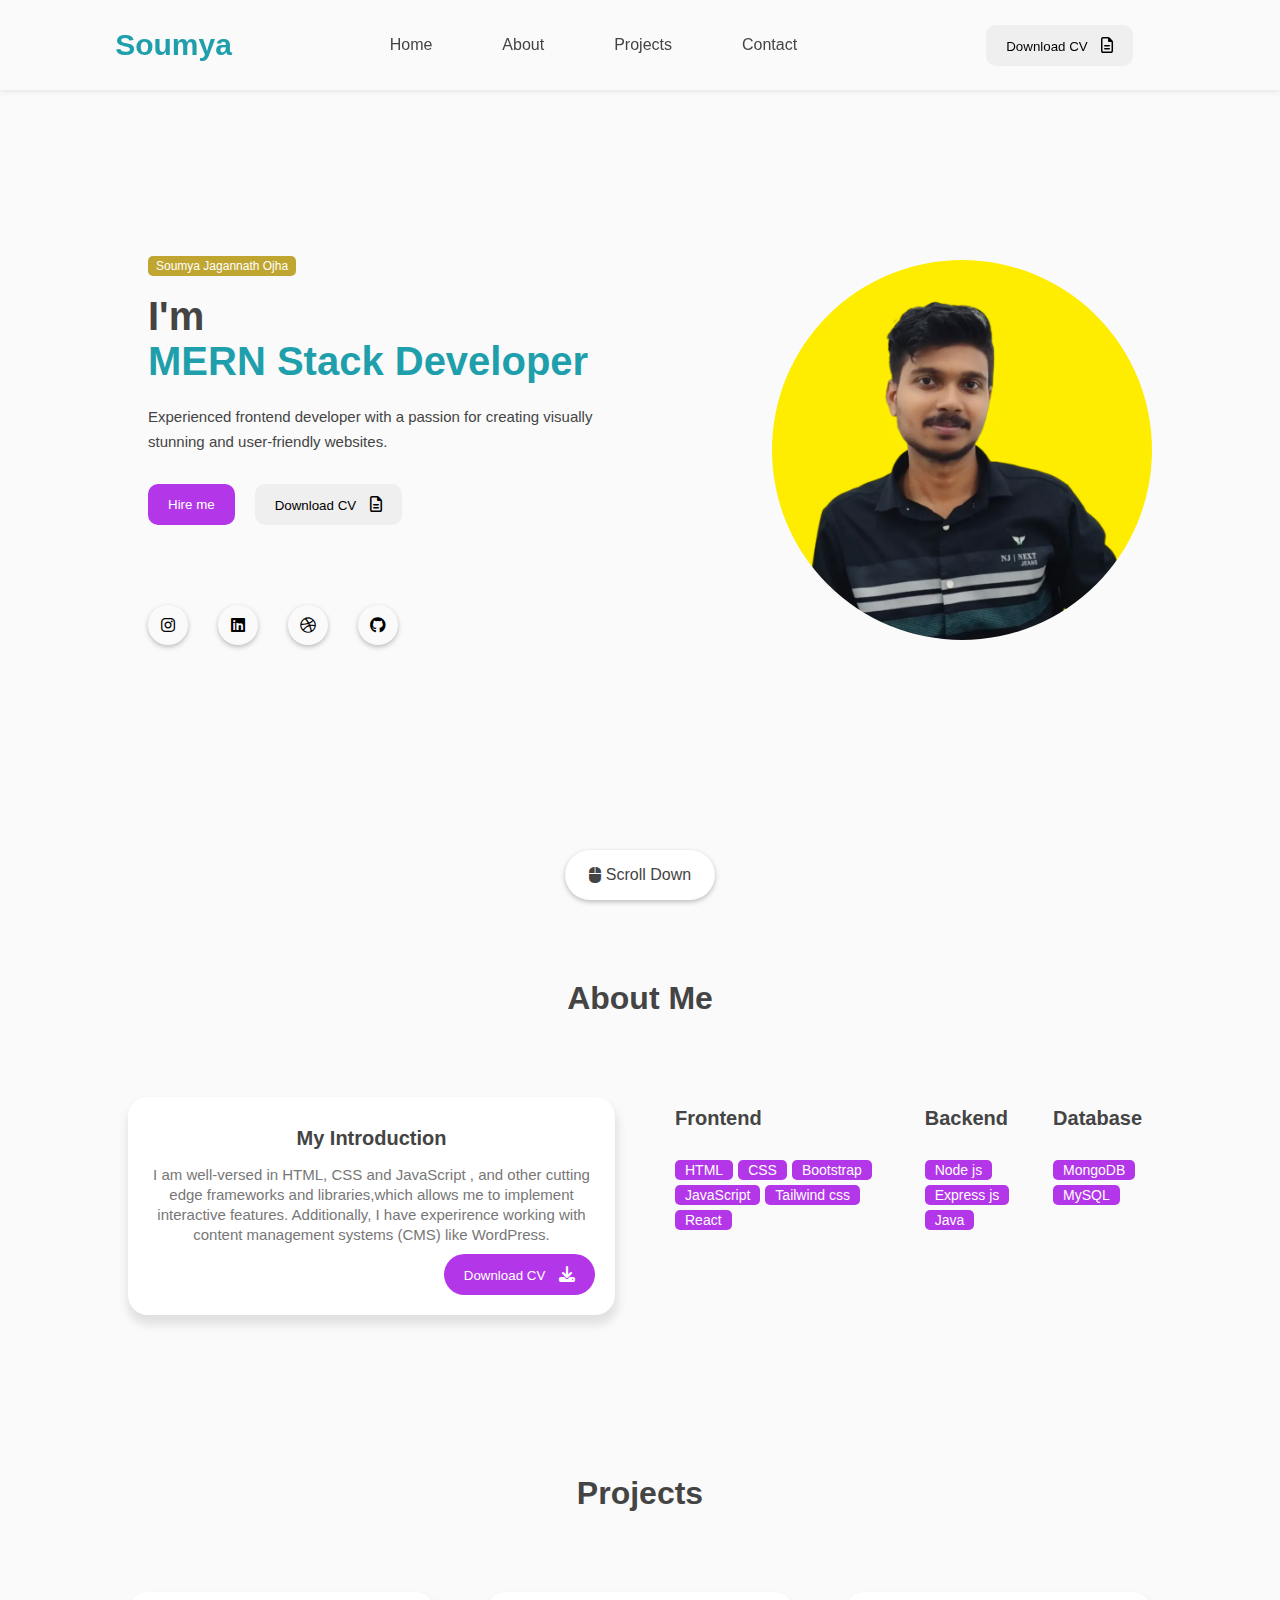
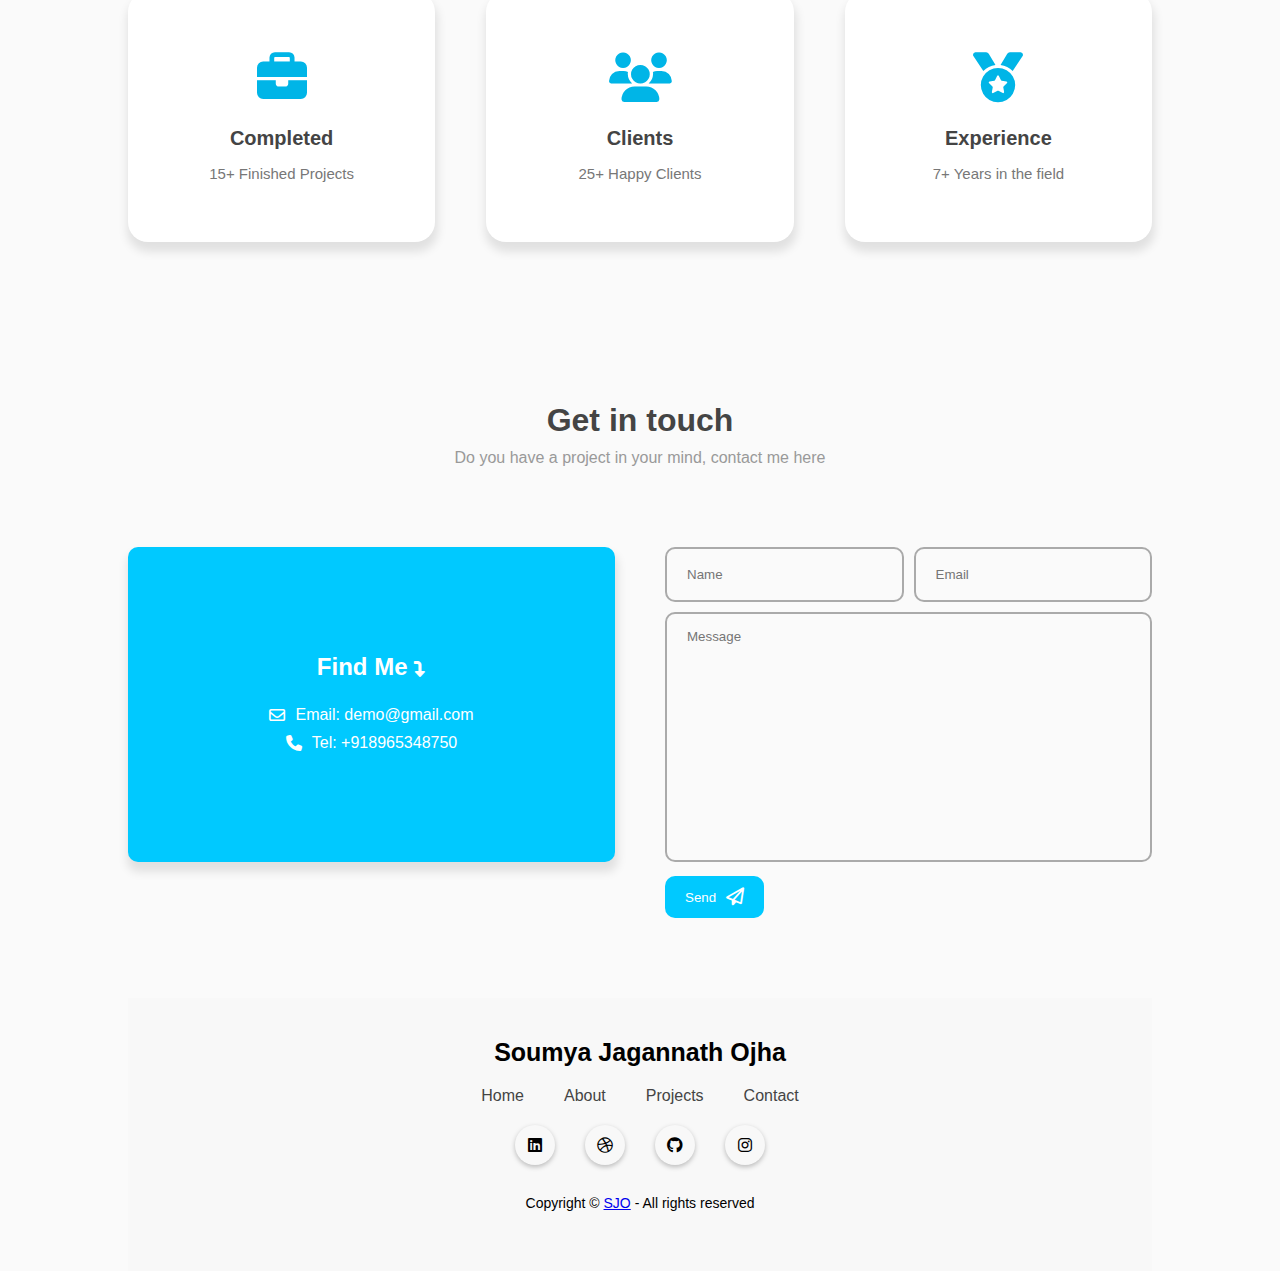
<file: index.html>
<!DOCTYPE html>
<html lang="en">

<head>
    <meta charset="UTF-8">
    <meta name="viewport" content="width=device-width, initial-scale=1.0">
    <title>Portfolio</title>
    <link rel="stylesheet" href="style.css">
    <link rel="stylesheet" href="https://cdnjs.cloudflare.com/ajax/libs/font-awesome/6.7.2/css/all.min.css"
        integrity="sha512-Evv84Mr4kqVGRNSgIGL/F/aIDqQb7xQ2vcrdIwxfjThSH8CSR7PBEakCr51Ck+w+/U6swU2Im1vVX0SVk9ABhg=="
        crossorigin="anonymous" referrerpolicy="no-referrer" />

</head>

<body>
    <div class="container">


        <nav id="header">
            <div class="nav-logo">
                <p class="nav-name">Soumya</p>
            </div>
            <div class="nav-menu">
                <ul class="nav_menu_list">
                    <li class="nav_list"><a href="#home" class="nav-link">Home</a></li>
                    <li class="nav_list"><a href="#about" class="nav-link">About</a></li>
                    <li class="nav_list"><a href="#projects" class="nav-link">Projects</a></li>
                    <li class="nav_list"><a href="#contact" class="nav-link">Contact</a></li>
                </ul>
            </div>
            <div class="nav-button">
                <button class="btn">
                    Download CV
                    <i class="fa-regular fa-file-lines"></i>
                </button>
            </div>
        </nav>

        <!-- MAIN -->
        <main class="wrapper">

            <!------- FEATURED BOX ------->
            <Section class="featured-box" id="home">
                <!-- LEFT -->
                <div class="featured-text">
                    <div class="featured-text-card">
                        <span>Soumya Jagannath Ojha</span>
                    </div>

                    <div class="featured-name">
                        <p>
                            I'm
                            <br>
                            <span class="typedText">MERN Stack Developer</span>
                        </p>
                    </div>
                    <div class="featured-text-info">
                        <p>
                            Experienced frontend developer with a passion for creating visually stunning
                            and user-friendly websites.
                        </p>
                    </div>
                    <div class="featured-text-btn">
                        <button class="btn blue-btn">Hire me</button>
                        <button class="btn">
                            Download CV
                            <i class="fa-regular fa-file-lines"></i>

                        </button>
                    </div>
                    <div class="social-icons">
                        <div class="icon"><i class="fa-brands fa-instagram"></i></div>
                        <div class="icon"><i class="fa-brands fa-linkedin"></i></div>
                        <div class="icon"><i class="fa-brands fa-dribbble"></i></div>
                        <div class="icon"><i class="fa-brands fa-github"></i></div>
                    </div>
                </div>
                <!-- RIGHT -->
                <div class="featured-image">
                    <div class="image">
                        <img src="./images/Me.jpeg" alt="SJO">
                    </div>
                </div>
                <!-- END (Scroll btn) -->
                <div class="scroll-icon-box">
                    <a href="#about" class="scroll-btn">
                        <i class="fa-solid fa-computer-mouse"></i>
                        <p>Scroll Down</p>
                    </a>
                </div>
            </Section>

            <!-------- ABOUT ME BOX ------->
            <section class="section" id="about">
                <div class="top-header">
                    <h1>About Me</h1>
                </div>
                <div class="row">
                    <div class="col">
                        <div class="about-info">
                            <h3>My Introduction</h3>
                            <p>I am well-versed in HTML, CSS and JavaScript , and other cutting edge
                                frameworks and libraries,which allows me to implement interactive features.
                                Additionally, I have experirence working with content management systems (CMS) like
                                WordPress.
                            </p>
                            <div class="about-btn">
                                <button class="btn">
                                    Download CV
                                    <i class="fa-solid fa-download"></i>
                                </button>
                            </div>
                        </div>
                    </div>
                    <div class="col">
                        <div class="skill-box">
                            <div class="skills-header">
                                <h3>Frontend</h3>
                            </div>
                            <div class="skills-list">
                                <span>HTML</span>
                                <span>CSS</span>
                                <span>Bootstrap</span>
                                <span>JavaScript</span>
                                <span>Tailwind css</span>
                                <span>React</span>
                            </div>
                        </div>
                        <div class="skill-box">
                            <div class="skills-header">
                                <h3>Backend</h3>
                            </div>
                            <div class="skills-list">
                                <span>Node js</span>
                                <span>Express js</span>
                                <span>Java</span>
                            </div>
                        </div>
                        <div class="skill-box">
                            <div class="skills-header">
                                <h3>Database</h3>
                            </div>
                            <div class="skills-list">
                                <span>MongoDB</span>
                                <span>MySQL</span>

                            </div>
                        </div>

                    </div>
                </div>
            </section>

            <!--------- PROJECT BOX ------->
            <section class="section" id="projects">
                <div class="top-header">
                    <h1>Projects</h1>
                </div>
                <div class="project-container">
                    <div class="project-box">
                        <i class="fa-solid fa-briefcase"></i>
                        <h3>Completed</h3>
                        <p>15+ Finished Projects</p>
                    </div>
                    <div class="project-box">
                        <i class="fa-solid fa-users"></i>
                        <h3>Clients</h3>
                        <p>25+ Happy Clients</p>
                    </div>
                    <div class="project-box">
                        <i class="fa-solid fa-medal"></i>
                        <h3>Experience</h3>
                        <p>7+ Years in the field</p>
                    </div>
                </div>
            </section>

            <!------ CONTACT BOX ------>
            <section class="section" id="contact">
                <div class="top-header">
                    <h1>Get in touch</h1>
                    <span>Do you have a project in your mind, contact me here</span>
                </div>
                <div class="row">
                    <div class="col">
                        <div class="contact-info">
                            <h2>
                                Find Me
                                <i class="fa-solid fa-turn-down"></i>
                            </h2>
                            <p>
                                <i class="fa-regular fa-envelope"></i>
                                Email: demo@gmail.com

                            </p>
                            <p>
                                <i class="fa-solid fa-phone"></i>
                                Tel: +918965348750
                            </p>
                        </div>
                    </div>
                    <div class="col">
                        <div class="form-control">
                            <div class="form-inputs">
                                <input type="text" class="input-field" name="" id="" placeholder="Name">
                                <input type="email" class="input-field" name="" id="" placeholder="Email">
                            </div>
                            <div class="text-area">
                                <textarea name="" id="" placeholder="Message"></textarea>
                            </div>
                            <div class="form-button">
                                <button class="btn">
                                    Send
                                    <i class="fa-regular fa-paper-plane"></i>
                                </button>
                            </div>
                        </div>
                    </div>
                </div>
            </section>

            <!------- FOOTER ---------->
            <footer>
                <div class="top-footer">
                    <p>Soumya Jagannath Ojha</p>
                </div>
                <div class="middle-footer">
                    <ul class="footer-menu">
                        <li class="footer-menu-list">
                            <a href="#home">Home</a>
                        </li>
                        <li class="footer-menu-list">
                            <a href="#about">About</a>
                        </li>
                        <li class="footer-menu-list">
                            <a href="#projects">Projects</a>
                        </li>
                        <li class="footer-menu-list">
                            <a href="#contact">Contact</a>
                        </li>
                    </ul>
                </div>
                <div class="footer-social-lcons">
                    <div class="icon"><i class="fa-brands fa-linkedin"></i></div>
                    <div class="icon"><i class="fa-brands fa-dribbble"></i></div>
                    <div class="icon"><i class="fa-brands fa-github"></i></div>
                    <div class="icon"><i class="fa-brands fa-instagram"></i></div>

                </div>
                <div class="bottom-footer">
                    <p>
                        Copyright &#169;
                        <a href="#home">SJO</a>
                        - All rights reserved
                    </p>
                </div>
            </footer>

        </main>
    </div>

</body>

</html>
</file>
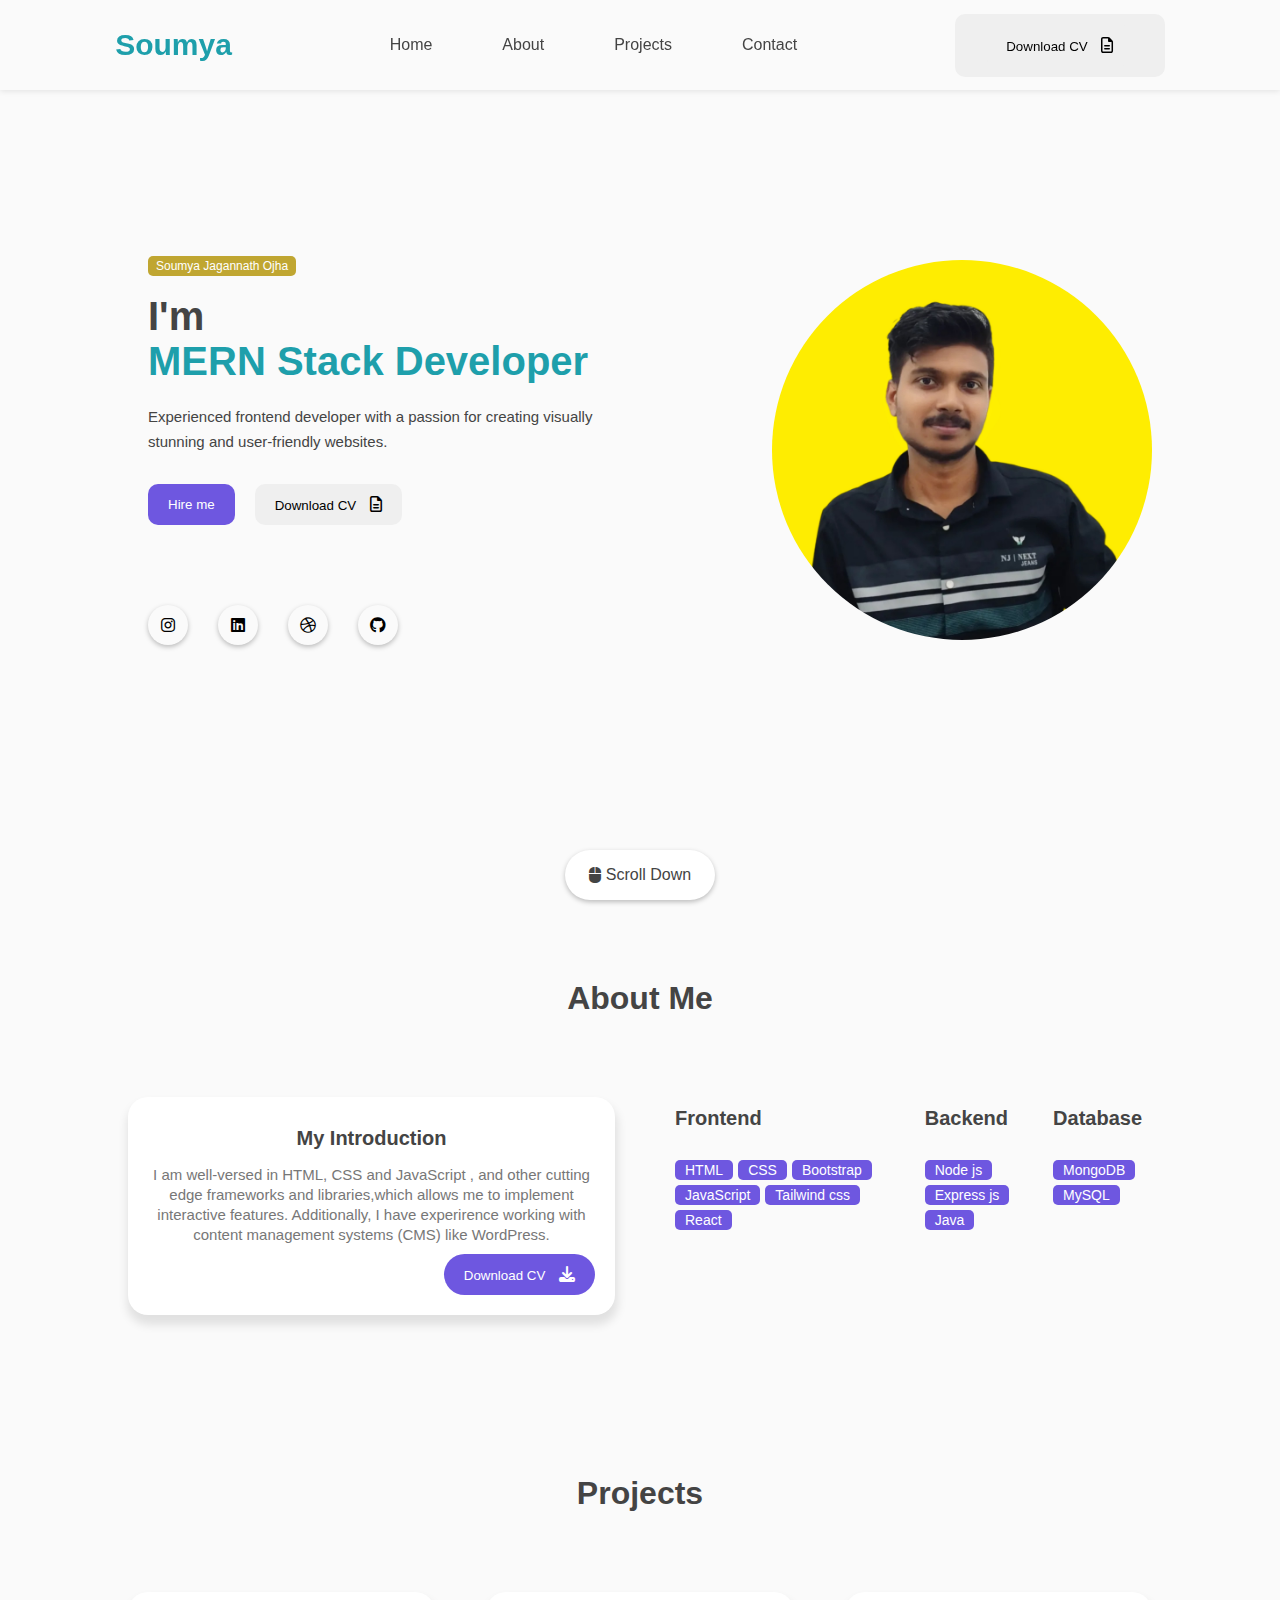
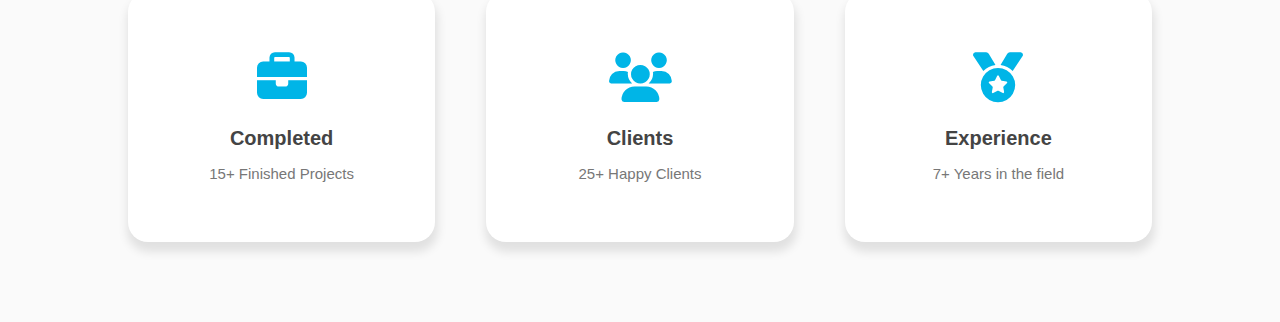
<file: portfolio.html>
<!DOCTYPE html>
<html lang="en">

<head>
    <meta charset="UTF-8">
    <meta name="viewport" content="width=device-width, initial-scale=1.0">
    <title>Portfolio</title>
    <link rel="stylesheet" href="portfolio.css">
    <link rel="stylesheet" href="https://cdnjs.cloudflare.com/ajax/libs/font-awesome/6.7.2/css/all.min.css"
        integrity="sha512-Evv84Mr4kqVGRNSgIGL/F/aIDqQb7xQ2vcrdIwxfjThSH8CSR7PBEakCr51Ck+w+/U6swU2Im1vVX0SVk9ABhg=="
        crossorigin="anonymous" referrerpolicy="no-referrer" />
        
</head>

<body>
    <div class="container">


        <nav id="header">
            <div class="nav-logo">
                <p class="nav-name">Soumya</p>
            </div>
            <div class="nav-menu">
                <ul class="nav_menu_list">
                    <li class="nav_list"><a href="#Home" class="nav-link">Home</a></li>
                    <li class="nav_list"><a href="#about" class="nav-link">About</a></li>
                    <li class="nav_list"><a href="#projects" class="nav-link">Projects</a></li>
                    <li class="nav_list"><a href="" class="nav-link">Contact</a></li>
                </ul>
            </div>
            <div class="nav-button">
                <button class="btn">
                    Download CV
                    <i class="fa-regular fa-file-lines"></i>
                </button>
            </div>
        </nav>

        <!-- MAIN -->
        <main class="wrapper">

            <!------- FEATURED BOX ------->
            <Section class="featured-box" id="Home">
                <!-- LEFT -->
                <div class="featured-text">
                    <div class="featured-text-card">
                        <span>Soumya Jagannath Ojha</span>
                    </div>

                    <div class="featured-name">
                        <p>
                            I'm
                            <br>
                            <span class="typedText">MERN Stack Developer</span>
                        </p>
                    </div>
                    <div class="featured-text-info">
                        <p>
                            Experienced frontend developer with a passion for creating visually stunning
                            and user-friendly websites.
                        </p>
                    </div>
                    <div class="featured-text-btn">
                        <button class="btn blue-btn">Hire me</button>
                        <button class="btn">
                            Download CV
                            <i class="fa-regular fa-file-lines"></i>

                        </button>
                    </div>
                    <div class="social-icons">
                        <div class="icon"><i class="fa-brands fa-instagram"></i></div>
                        <div class="icon"><i class="fa-brands fa-linkedin"></i></div>
                        <div class="icon"><i class="fa-brands fa-dribbble"></i></div>
                        <div class="icon"><i class="fa-brands fa-github"></i></div>
                    </div>
                </div>
                <!-- RIGHT -->
                <div class="featured-image">
                    <div class="image">
                        <img src="./Me.jpeg" alt="SJO">
                    </div>
                </div>
                <!-- END (Scroll btn) -->
                <div class="scroll-icon-box">
                    <a href="#about" class="scroll-btn">
                        <i class="fa-solid fa-computer-mouse"></i>
                        <p>Scroll Down</p>
                    </a>
                </div>
            </Section>

            <!-------- ABOUT ME BOX ------->
            <section class="section" id="about">
                <div class="top-header">
                    <h1>About Me</h1>
                </div>
                <div class="row">
                    <div class="col">
                        <div class="about-info">
                            <h3>My Introduction</h3>
                            <p>I am well-versed in HTML, CSS and JavaScript , and other cutting edge
                                frameworks and libraries,which allows me to implement interactive features.
                                Additionally, I have experirence working with content management systems (CMS) like
                                WordPress.
                            </p>
                            <div class="about-btn">
                                <button class="btn">
                                    Download CV
                                    <i class="fa-solid fa-download"></i>
                                </button>
                            </div>
                        </div>
                    </div>
                    <div class="col">
                        <div class="skill-box">
                            <div class="skills-header">
                                <h3>Frontend</h3>
                            </div>
                            <div class="skills-list">
                                <span>HTML</span>
                                <span>CSS</span>
                                <span>Bootstrap</span>
                                <span>JavaScript</span>
                                <span>Tailwind css</span>
                                <span>React</span>
                            </div>
                        </div>
                        <div class="skill-box">
                            <div class="skills-header">
                                <h3>Backend</h3>
                            </div>
                            <div class="skills-list">
                                <span>Node js</span>
                                <span>Express js</span>
                                <span>Java</span>
                            </div>
                        </div>
                        <div class="skill-box">
                            <div class="skills-header">
                                <h3>Database</h3>
                            </div>
                            <div class="skills-list">
                                <span>MongoDB</span>
                                <span>MySQL</span>
        
                            </div>
                        </div>
                        
                    </div>
                </div>
            </section>

            <!--------- PROJECT BOX ------->
            <section class="section" id="projects">
                <div class="top-header">
                    <h1>Projects</h1>
                </div>
                <div class="project-container">
                    <div class="project-box">
                        <i class="fa-solid fa-briefcase"></i>
                        <h3>Completed</h3>
                        <p>15+ Finished Projects</p>
                    </div>
                    <div class="project-box">
                        <i class="fa-solid fa-users"></i>
                        <h3>Clients</h3>
                        <p>25+ Happy Clients</p>
                    </div>
                    <div class="project-box">
                        <i class="fa-solid fa-medal"></i>
                        <h3>Experience</h3>
                        <p>7+ Years in the field</p>
                    </div>
                </div>
            </section>

        </main>
    </div>

</body>

</html>
</file>
<file: style.css>
* {
  margin: 0;
  padding: 0;
  box-sizing: border-box;
  font-family: "Poppins", sans-serif;
}
:root {
  --body-color: rgb(250, 250, 250);
  --color-white: rgb(255, 255, 255);
  --text-color-second: rgb(68, 68, 68);
  --text-color-third: rgb(30, 159, 171);
  --first-color: rgb(179, 55, 232);
  --first-color-hover: rgb(40, 91, 212);
  --second-color: rgb(0, 201, 255);
  --third-color: rgb(192, 166, 49);
  --first-shadow-color: rgba(0, 0, 0, 0.1);
}
html {
  scroll-behavior: smooth;
}
body {
  background: var(--body-color);
}
.container {
  width: 100%;
  position: relative;
}
nav {
  width: 100%;
  height: 90px;
  background: var(--body-color);
  display: flex;
  align-items: center;
  justify-content: space-between;
  position: fixed;
  padding-inline: 9vw;
  z-index: 100;
  box-shadow: rgba(0, 0, 0, 0.1) 0px 1px 6px;
}

.nav-logo {
  /* width: 20%;
    height: 70%;
    display: flex;
    justify-content: center;
    align-items: center; */
  position: relative;
}
.nav-name {
  font-size: 30px;
  font-weight: 600;
  color: var(--text-color-third);
}

.nav-menu {
  /* width: 60%;
    height: 70%;
    display: flex;
    align-items: center;
    justify-content: space-between;
    gap: 20px; */
  display: flex;
}
.nav-menu,
.nav_menu_list {
  display: flex;
}
.nav-menu .nav_list {
  list-style: none;
  position: relative;
}

/* .nav_menu_list {
  width: 100%;
  display: flex;
  justify-content: space-evenly;
  align-items: center;
} */
.nav-link {
  text-decoration: none;
  color: var(--text-color-second);
  font-weight: 500;
  padding-inline: 15px;
  margin-inline: 20px;
}

.nav-button {
  width: 20%;
  height: 70%;
  /* background-color: yellow; */
  display: flex;
  align-items: center;
  justify-content: center;
}

.btn {
  font-weight: 500;
  padding: 12px 20px;
  background: #efefef;
  border: none;
  border-radius: 10px;
  cursor: pointer;
  transition: 0.4s;
}

.btn:hover {
  background: var(--second-color);
  color: var(--color-white);
}

.btn > i {
  margin-left: 10px;
}
i {
  font-size: 16px;
}

/* Featured Box */
.wrapper {
  padding-inline: 10vw;
}
.featured-box {
  position: relative;
  display: flex;
  height: 100vh;
  /* background-color: blue; */
  min-height: 700px;
}
.featured-text-card > span {
  background: var(--third-color);
  color: var(--color-white);
  padding: 3px 8px;
  font-size: 12px;
  border-radius: 5px;
}

.featured-text {
  position: relative;
  width: 50%;
  /* background-color: rgb(240, 222, 222); */
  display: flex;
  flex-direction: column;
  justify-content: center;
  min-height: 80vh;
  padding-left: 20px;
}
.featured-name {
  /* font-size: 50px; */
  font-size: 40px;
  font-weight: 600;
  color: var(--text-color-second);
  margin-block: 20px;
}

.featured-text-btn > .blue-btn:hover {
  background: var(--first-color-hover);
}

.typedText {
  text-wrap: nowrape;
  text-transform: capitalize;
  color: var(--text-color-third);
}
.featured-text-info {
  font-size: 15px;
  margin-bottom: 30px;
  color: var(--text-color-second);
}
.featured-text-info > p {
  line-height: 25px;
}
.featured-text-btn {
  display: flex;
  gap: 20px;
}
.featured-text-btn > .blue-btn {
  background: var(--first-color);
  color: var(--color-white);
}
.featured-text-btn > .btn {
  border: none;
  border-radius: 10px;
  font-weight: 500;
  padding: 12px 20px;
  cursor: pointer;
}
.social-icons {
  display: flex;
  margin-top: 5rem;
  gap: 30px;
}
.icon {
  display: flex;
  justify-content: center;
  /* background-color: red; */
  align-items: center;
  width: 40px;
  height: 40px;
  border-radius: 50%;
  box-shadow: 0px 2px 5px 0px rgba(0, 0, 0, 0.25);
  cursor: pointer;
}
.icon:hover {
  color: var(--first-color);
}

/* Featured Right Section */
.featured-image {
  display: flex;
  justify-content: right;
  min-height: 80vh;
  width: 50%;
  /* background-color: red; */
}
.featured-image > .image {
  margin: auto 0;
  width: 380px;
  height: 380px;
  overflow: hidden;
  border-radius: 50%;
}
.featured-image > .image > img {
  width: 380px;
  height: 380px;
  object-fit: cover;
}
.scroll-btn {
  position: absolute;
  bottom: 0;
  left: 50%;
  translate: -50%;
  display: flex;
  justify-content: center;
  align-items: center;
  width: 150px;
  height: 50px;
  gap: 5px;
  text-decoration: none;
  color: var(--text-color-second);
  background: var(--color-white);
  border-radius: 30px;
  box-shadow: 0 2px 5px 0 rgba(0, 0, 0, 0.25);
}

/* About Me Box */
.section {
  padding-block: 5em;
  /* background-color: lightblue; */
}

.top-header {
  text-align: center;
  margin-bottom: 5em;
}
.top-header > h1 {
  font-weight: 600;
  color: var(--text-color-second);
  margin-bottom: 10px;
}

.row {
  display: flex;
  justify-content: space-between;
  /* background: red; */
  width: 100%;
  gap: 50px;
}
.col {
  /* background: goldenrod; */
  width: 50%;
  display: flex;
}
.about-info {
  position: relative;
  display: flex;
  align-items: center;
  flex-direction: column;
  padding-block: 30px 70px;
  padding-inline: 20px;
  width: 100%;
  background: var(--color-white);
  border-radius: 20px;
  box-shadow: 1px 8px 10px 2px var(--first-shadow-color);
}
h3 {
  font-size: 20px;
  font-weight: 600;
  color: var(--text-color-second);
  margin-bottom: 15px;
}
.about-info > p {
  text-align: center;
  font-size: 15px;
  line-height: 20px;
  color: #777;
}
.about-btn button {
  position: absolute;
  right: 20px;
  bottom: 20px;
  background: var(--first-color);
  color: var(--color-white);
  border-radius: 30px;
}
.skill-box {
  margin: 10px;
  /* background-color: red; */
}
.skills-header {
  margin-bottom: 30px;
}
h3 {
  font-size: 20px;
  font-weight: 600;
  color: var(--text-color-second);
  margin-bottom: 15px;
}
.skills-list {
  display: flex;
  flex-wrap: wrap;
  gap: 5px;
}
.skills-list > span {
  font-size: 14px;
  background: var(--first-color);
  color: var(--color-white);
  padding: 2px 10px;
  border-radius: 5px;
}

/* Projects section */
#projects {
  /* background-color: lightblue; */
}
.top-header {
  text-align: center;
  margin-bottom: 5em;
}

.project-container {
  /* background-color: lightcoral; */
  width: 100%;
  display: flex;
  align-items: center;
  justify-content: space-between;
  flex-wrap: wrap;
  gap: 20px;
}

.project-box {
  position: relative;
  width: 30%;
  height: 250px;
  display: flex;
  justify-content: center;
  flex-direction: column;
  align-items: center;
  box-shadow: 1px 8px 10px 2px var(--first-shadow-color);
  background: var(--color-white);
  border-radius: 20px;
  overflow: hidden;
}

.project-box > i {
  font-size: 50px;
  color: rgb(0, 181, 231);
  margin-bottom: 25px;
}

.project-box::after,
.contact-info::after {
  content: "";
  position: absolute;
  bottom: -100%;
  background: var(--second-color);
  width: 100%;
  height: 100%;
  transition: 0.4s;
  z-index: 1;
}
.project-box:hover.project-box::after,
.contact-info:hover.contact-info::after {
  bottom: 0;
}
.project-box:hover.project-box i,
.project-box:hover.project-box > h3,
.project-box:hover.project-box > p {
  color: var(--color-white);
  z-index: 2;
}

h3 {
  font-size: 20px;
  font-weight: 600;
  color: var(--text-color-second);
  margin-bottom: 15px;
}
.project-box > p {
  font-size: 15px;
  color: rgb(119, 119, 119);
}
.top-header > span {
  color: rgb(153, 153, 153);
}

/* Contact section */
.contact-info {
  position: relative;
  display: flex;
  flex-direction: column;
  justify-content: center;
  align-items: center;
  width: 100%;
  height: 315px;
  box-shadow: 1px 8px 10px 2px var(--first-shadow-color);
  padding: 20px 30px;
  background: var(--second-color);
  border-radius: 10px;
  overflow: hidden;
}
.contact-info > h2 {
  color: var(--color-white);
  margin-bottom: 20px;
}
.contact-info > p {
  display: flex;
  align-items: center;
  gap: 10px;
  color: var(--color-white);
  margin-block: 5px;
}
.contact-info::after {
  background: var(--color-white);
}
.contact-info:hover.contact-info h2,
.contact-info:hover.contact-info p,
.contact-info:hover.contact-info i {
  color: #777;
  z-index: 2;
}

.form-control {
  display: flex;
  flex-direction: column;
  gap: 10px;
  width: 100%;
}
.form-inputs {
  display: flex;
  gap: 10px;
  width: 100%;
}
.input-field {
  width: 50%;
  height: 55px;
  background: transparent;
  border: 2px solid #aaa;
  border-radius: 10px;
  padding-inline: 20px;
  outline: none;
}
textarea {
  width: 100%;
  height: 250px;
  background: transparent;
  border: 2px solid #aaa;
  border-radius: 10px;
  padding: 15px 20px;
  outline: none;
  resize: none;
}

.form-button > .btn {
  display: flex;
  align-items: center;
  justify-content: center;
  background: var(--second-color);
  color: var(--color-white);
}
.form-button i {
  font-size: 18px;
}

.form-button > .btn:hover {
  background: #00b5e7;
}

/* --------- FOOTER BOX ----------- */
footer {
  display: flex;
  flex-direction: column;
  align-items: center;
  justify-content: center;
  row-gap: 20px;
  background: #f8f8f8;
  padding-block: 40px 60px;
}
.top-footer > p {
  font-size: 25px;
  font-weight: 600;
}

.footer-menu {
  display: flex;
}
.footer-menu-list {
  list-style: none;
}

.footer-menu-list > a {
  text-decoration: none;
  color: var(--text-color-second);
  font-weight: 500;
  margin-inline: 20px;
}

.footer-social-lcons {
  display: flex;
  gap: 30px;
}

.icon {
  display: flex;
  justify-content: center;
  align-items: center;
  width: 40px;
  height: 40px;
  border-radius: 50%;
  box-shadow: 0px 2px 5px 0px rgba(0, 0, 0, 0.25);
  cursor: pointer;
}
.bottom-footer {
  font-size: 14px;
  margin-top: 10px;
}
</file>
<file: portfolio.css>
* {
  margin: 0;
  padding: 0;
  box-sizing: border-box;
  font-family: "Poppins", sans-serif;
}
:root {
  --body-color: rgb(250, 250, 250);
  --color-white: rgb(255, 255, 255);
  --text-color-second: rgb(68, 68, 68);
  --text-color-third: rgb(30, 159, 171);
  --first-color: rgb(110, 87, 224);
  --first-color-hover: rgb(40, 91, 212);
  --second-color: rgb(0, 201, 255);
  --third-color: rgb(192, 166, 49);
  --first-shadow-color: rgba(0, 0, 0, 0.1);
}
body {
  background: var(--body-color);
}
.container {
  width: 100%;
  position: relative;
}
nav {
  width: 100%;
  height: 90px;
  background: var(--body-color);
  display: flex;
  align-items: center;
  justify-content: space-between;
  position: fixed;
  padding-inline: 9vw;
  z-index: 100;
  box-shadow: rgba(0, 0, 0, 0.1) 0px 1px 6px;
}

.nav-logo {
  /* width: 20%;
    height: 70%;
    display: flex;
    justify-content: center;
    align-items: center; */
  position: relative;
}
.nav-name {
  font-size: 30px;
  font-weight: 600;
  color: var(--text-color-third);
}

.nav-menu {
  /* width: 60%;
    height: 70%;
    display: flex;
    align-items: center;
    justify-content: space-between;
    gap: 20px; */
  display: flex;
}
.nav-menu,
.nav_menu_list {
  display: flex;
}
.nav-menu .nav_list {
    list-style: none;
    position: relative;
}

/* .nav_menu_list {
  width: 100%;
  display: flex;
  justify-content: space-evenly;
  align-items: center;
} */
.nav-link{
    text-decoration: none;
    color: var(--text-color-second);
    font-weight: 500;
    padding-inline: 15px;
    margin-inline: 20px;
}


.nav-button {
  width: 20%;
  height: 70%;
  /* background-color: yellow; */
  display: flex;
  align-items: center;
  justify-content: center;
}

.nav-button, .btn {
    font-weight: 500;
    padding: 12px 20px;
    background: #efefef;
    border: none;
    border-radius: 10px;
    cursor: pointer;
    transition: .4s;
}

.btn>i {
    margin-left: 10px;
}
i {
    font-size: 16px;
}

/* Featured Box */
.wrapper {
  padding-inline: 10vw;
}
.featured-box {
  position: relative;
  display: flex;
  height: 100vh;
  /* background-color: blue; */
  min-height: 700px;
}
.featured-text-card > span {
  background: var(--third-color);
  color: var(--color-white);
  padding: 3px 8px;
  font-size: 12px;
  border-radius: 5px;
}

.featured-text {
  position: relative;
  width: 50%;
  /* background-color: rgb(240, 222, 222); */
  display: flex;
  flex-direction: column;
  justify-content: center;
  min-height: 80vh;
  padding-left: 20px;
}
.featured-name {
  /* font-size: 50px; */
  font-size: 40px;
  font-weight: 600;
  color: var(--text-color-second);
  margin-block: 20px;
}
.typedText {
  text-wrap: nowrape;
  text-transform: capitalize;
  color: var(--text-color-third);
}
.featured-text-info {
  font-size: 15px;
  margin-bottom: 30px;
  color: var(--text-color-second);
}
.featured-text-info > p {
  line-height: 25px;
}
.featured-text-btn {
  display: flex;
  gap: 20px;
}
.featured-text-btn > .blue-btn {
  background: var(--first-color);
  color: var(--color-white);
}
.featured-text-btn > .btn {
  border: none;
  border-radius: 10px;
  font-weight: 500;
  padding: 12px 20px;
  cursor: pointer;
}
.social-icons {
  display: flex;
  margin-top: 5rem;
  gap: 30px;
}
.icon {
  display: flex;
  justify-content: center;
  /* background-color: red; */
  align-items: center;
  width: 40px;
  height: 40px;
  border-radius: 50%;
  box-shadow: 0px 2px 5px 0px rgba(0, 0, 0, 0.25);
  cursor: pointer;
}

/* Featured Right Section */
.featured-image {
  display: flex;
  justify-content: right;
  min-height: 80vh;
  width: 50%;
  /* background-color: red; */
}
.featured-image > .image {
  margin: auto 0;
  width: 380px;
  height: 380px;
  overflow: hidden;
  border-radius: 50%;
}
.featured-image > .image > img {
  width: 380px;
  height: 380px;
  object-fit: cover;
}
.scroll-btn {
  position: absolute;
  bottom: 0;
  left: 50%;
  translate: -50%;
  display: flex;
  justify-content: center;
  align-items: center;
  width: 150px;
  height: 50px;
  gap: 5px;
  text-decoration: none;
  color: var(--text-color-second);
  background: var(--color-white);
  border-radius: 30px;
  box-shadow: 0 2px 5px 0 rgba(0, 0, 0, 0.25);
}


/* About Me Box */
.section{
    padding-block: 5em;
    /* background-color: lightblue; */
}

.top-header{
  text-align: center;
  margin-bottom: 5em;
}
.top-header>h1{
  font-weight: 600;
  color: var(--text-color-second);
  margin-bottom: 10px;
}

.row{
  display: flex;
  justify-content: space-between;
  /* background: red; */
  width: 100%;
  gap: 50px;
}
.col{
  /* background: goldenrod; */
  width: 50%;
  display: flex;
}
.about-info{
  position: relative;
  display: flex;
  align-items: center;
  flex-direction: column;
  padding-block: 30px 70px;
  padding-inline: 20px;
  width: 100%;
  background: var(--color-white);
  border-radius: 20px;
  box-shadow: 1px 8px 10px 2px var(--first-shadow-color);
}
h3{
  font-size: 20px;
  font-weight: 600;
  color: var(--text-color-second);
  margin-bottom: 15px;
}
.about-info>p{
  text-align: center;
  font-size: 15px;
  line-height: 20px;
  color: #777;
}
.about-btn button{
  position: absolute;
  right: 20px;
  bottom: 20px;
  background: var(--first-color);
  color: var(--color-white);
  border-radius: 30px;
}
.skill-box{
  margin: 10px;
  /* background-color: red; */
}
.skills-header{
  margin-bottom: 30px;
}
h3{
  font-size: 20px;
  font-weight: 600;
  color: var(--text-color-second);
  margin-bottom: 15px;
}
.skills-list{
  display: flex;
  flex-wrap: wrap;
  gap: 5px;
}
.skills-list > span{
  font-size: 14px;
  background: var(--first-color);
  color: var(--color-white);
  padding: 2px 10px;
  border-radius: 5px;
}

/* Projects section */
#projects{
  /* background-color: lightblue; */
}
.top-header{
  text-align: center;
  margin-bottom: 5em;
}

.project-container{
  /* background-color: lightcoral; */
  width: 100%;
  display: flex;
  align-items: center;
  justify-content: space-between;
  flex-wrap: wrap;
  gap: 20px;
}

.project-box{
  position: relative;
  width: 30%;
  height: 250px;
  display: flex;
  justify-content: center;
  flex-direction: column;
  align-items: center;
  box-shadow: 1px 8px 10px 2px var(--first-shadow-color);
  background: var(--color-white);
  border-radius: 20px;
  overflow: hidden;
}

.project-box >i{
  font-size: 50px;
  color: rgb(0, 181, 231);
  margin-bottom: 25px;
}
h3{
  font-size: 20px;
  font-weight: 600;
  color: var(--text-color-second);
  margin-bottom: 15px;
}
.project-box >  p {
  font-size: 15px;
  color: rgb(119, 119, 119);
}
.top-header > span{
  color: rgb(153, 153, 153);
}

/* Contact section */
.contact-info{
  position: relative;
  display: flex;
  flex-direction: column;
  justify-content: center;
  align-items: center;
  width: 100%;
  height: 315px;
  box-shadow: 1px 8px 10px 2px;
  padding: 20px 30px;
  background: var(--second-color);
  border-radius: 10px;
  overflow:hidden;
}
.contact-info > h2{
  color: var(--color-white);
  margin-bottom: 20px;
}
.contact-info > p{
  display: flex;
  align-items: center;
  gap: 10px;
  color: var(--color-white);
  margin-block: 5px;
}

.form-control{
  display: flex;
  flex-direction: column;
  gap: 10px;
  width: 100%;
}
.form-inputs{
  display: flex;
  gap: 10px;
  width: 100%;
}
.input-field{
  width: 50%;
  height: 55px;
  background: transparent;
  border: 2px solid #AAA;
  border-radius: 10px;
  padding-inline: 20px;
  outline: none;
}
textarea{
  width: 100%;
  height: 250px;
  background: transparent;
  border: 2px solid #AAA;
  border-radius: 10px;
  padding: 15px 20px;
  outline: none;
  resize: none;

}

.form-button > .btn{
  display: flex;
  align-items: center;
  justify-content: center;
  background: var(--second-color);
  color: var(--color-white);
}
.form-button i{
  font-size: 18px;
}
</file>
